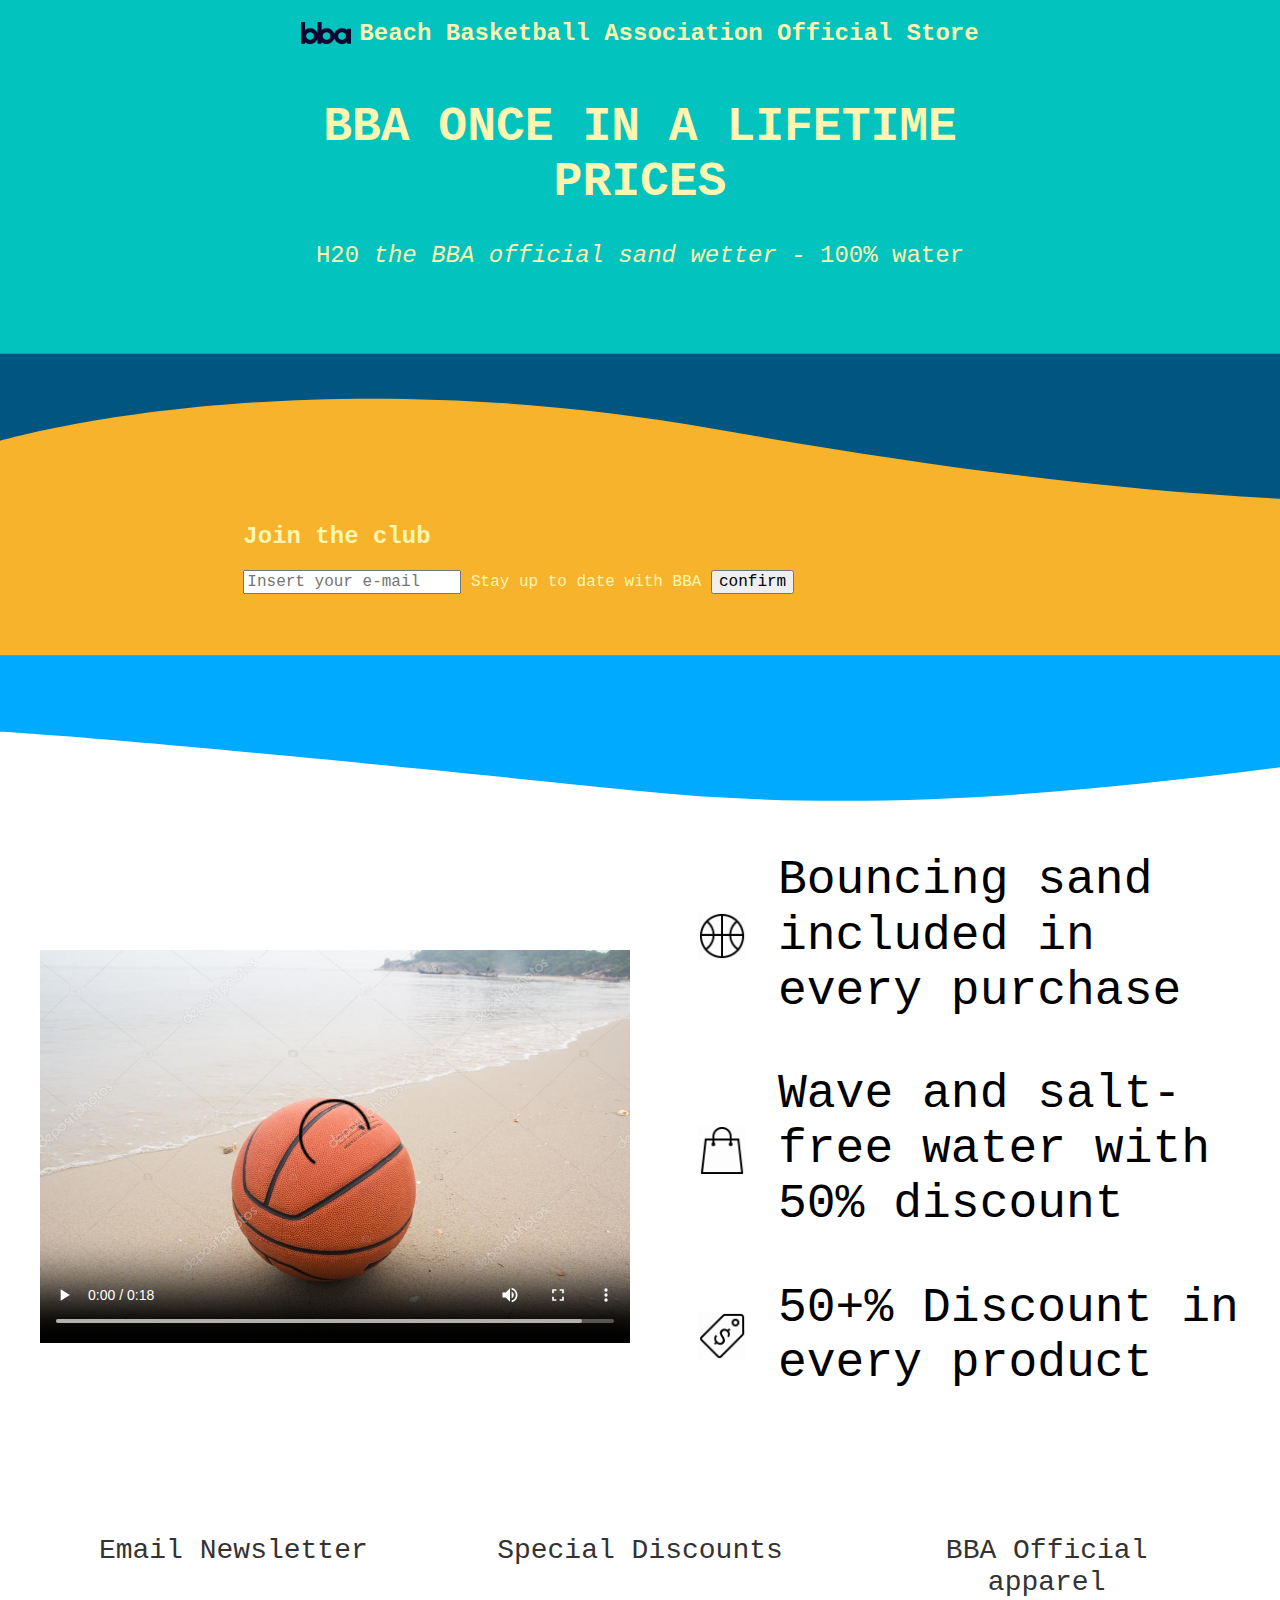
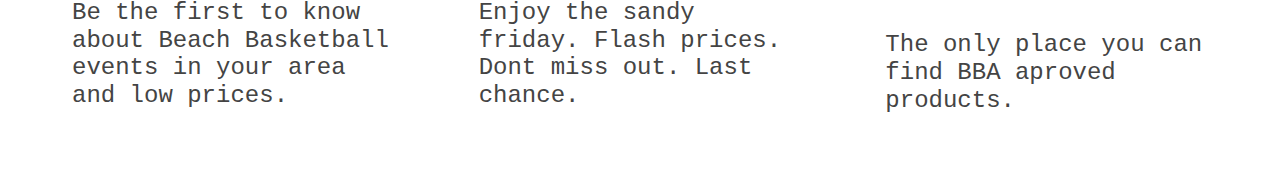
<file: index.html>
<!DOCTYPE html>
<html lang="en">
  <head>
    <meta charset="UTF-8" />
    <meta name="viewport" content="width=device-width, initial-scale=1.0" />
    <meta http-equiv="X-UA-Compatible" content="ie=edge" />
    <link href="normalize.css" rel="stylesheet" />
    <link href="styles.css" rel="stylesheet" />
    <title>BBA STORE</title>
  </head>
  <body>
    <header>
      <div class="dark-header grid">
        <div class="content">
          <div class="brand-row">
            <img class="logo" alt="logo" src="images/logo.png" />
            <h2 class="brand-name">
              Beach Basketball Association Official Store
            </h2>
          </div>
          <h1 class="title">BBA ONCE IN A LIFETIME PRICES</h1>
          <h3 class="sub-title">
            H20
            <em>the BBA official sand wetter -</em>
            100% water
          </h3>
        </div>
      </div>
      <div class="dark-header-divider"></div>
      <div class="light-header grid">
        <div class="content">
          <form id="cadastro" class="formulario">
            <div class="cad">
              <div>
                <h2>Join the club</h2>
              </div>
            </div>

            <label for="email"></label>
            <input
              type="email"
              name="email"
              id="email"
              class="input"
              placeholder="Insert your e-mail"
              required
            />

          
              Stay up to date with BBA</label
            >
            <input type="submit" name="enviar" ; value="confirm" />
          </form>
        </div>
      </div>
      <div class="light-header-divider"></div>
    </header>
    <main>
      <section class="grid grid-video">
        <video poster="thumbnail.jpg" controls>
          <source src="video.mp4" type="video/mp4" />
        </video>
        <div class="benefits-section">
          <div class="benefit">
            <img src="images/basketball.gif" alt="basketball icon" />
            Bouncing sand included in every purchase
          </div>
          <div class="benefit">
            <img src="images/shopping-bag.gif" alt="shopping bag icon" />
            Wave and salt-free water with 50% discount
          </div>
          <div class="benefit">
            <img src="images/discount.gif" alt="discount icon" />
            50+% Discount in every product
          </div>
        </div>
      </section>
      <section class="grid grid-benefit-detail">
        <div class="benefit-detail">
          <div class="benefit-detail-title">Email Newsletter</div>
          <div class="benefit-detail-text">
            Be the first to know about Beach Basketball events in your area and
            low prices.
          </div>
        </div>
        <div class="benefit-detail">
          <div class="benefit-detail-title">Special Discounts</div>
          <div class="benefit-detail-text">
            Enjoy the sandy friday. Flash prices.
            <strong>Dont miss out.</strong>
            Last chance.
          </div>
        </div>
        <div class="benefit-detail">
          <div class="benefit-detail-title">BBA Official apparel</div>
          <div class="benefit-detail-text">
            The only place you can find BBA aproved products.
          </div>
        </div>
      </section>
    </main>
  </body>
</html>
</file>
<file: styles.css>
@font-face {
  font-family: Verdana, Geneva, Tahoma, sans-serif;
  font-weight: bold;
  font-style: normal;
}

@font-face {
  font-family: Impact, Haettenschweiler, "Arial Narrow Bold", sans-serif;
  font-weight: 300;
  font-style: normal;
}

@font-face {
  font-family: "Angular";
  font-weight: normal;
  font-style: normal;
}

body {
  margin: 0 auto;
  font-family: "Courier New", Courier, monospace, sans-serif;
  padding-bottom: 50px;
}

.grid {
  display: grid;
  grid-template-columns: repeat(6, 1fr);
  gap: 20px;
  padding: 0 40px;
  grid-template-areas: ". content content content content .";
}

.grid-video {
  margin-top: 50px;
  align-items: center;
  grid-template-areas: "video video video benefits benefits benefits";
}

.grid-benefit-detail {
  margin-top: 4rem;
}

.grid-video video {
  grid-area: video;
  width: 100%;
  max-width: 900px;
}

.content {
  grid-area: content;
  max-width: 1000px;
  width: 100%;
  margin-bottom: 4rem;
}

.dark-header {
  background-color: #02c3bd;
  color: #fcf6b1;
  position: relative;
  z-index: 1;
}

.light-header {
  color: #fcf6b1;
  background-color: #f7b32b;
  padding-top: 500px;
  margin-top: -500px;
}

.brand-row {
  display: flex;
  justify-content: center;
  align-items: center;
}

.logo {
  width: 50px;
  margin-right: 0.5rem;
}

.title {
  font-size: 3rem;
  text-align: center;
}

.sub-title {
  font-size: 1.5rem;
  text-align: center;
  font-weight: normal;
}

.dark-header-divider {
  background-image: url("images/dark-background.svg");
  height: 150px;
  margin-top: -5px;
  background-position: bottom left;
  background-size: cover;
  position: relative;
  z-index: 1;
}

.light-header-divider {
  background-image: url("images/light-background.svg");
  height: 150px;
  margin-top: -5px;
  background-position: bottom left;
  background-size: cover;
}

.email-form {
  display: flex;
  justify-content: center;
  margin-top: 4rem;
  margin-bottom: 1rem;
  font-size: 1.75rem;
}

.email-form input {
  background-color: #f6fcb1;
  color: #005681;
  border: 2px solid black;
  border-radius: 0.5em;
  padding: 0.5em 1em;
  margin-right: 1em;
  outline: none;
  flex-grow: 1;
}

.email-form input:focus {
  background-color: #dcf3ff;
}

.email-form button {
  color: #fcf6b1;
  background-color: #111;
  border: 2px solid #fcf6b1;
  border-radius: 0.5em;
  padding: 0.5em 1em;
  max-width: 250px;
  cursor: pointer;
}

.email-form button:hover,
.email-form button:focus {
  background-color: #333;
}

.benefits-section {
  grid-area: benefits;
  margin-left: 3rem;
  justify-self: flex-start;
}

.benefit {
  display: flex;
  align-items: center;
  font-size: 3rem;
  margin-bottom: 3rem;
}

.benefit img {
  height: 3rem;
  margin-right: 2rem;
}

.benefit-detail {
  grid-column: span 2;
  margin: 2rem;
}

.benefit-detail-title {
  text-align: center;
  font-size: 1.75rem;
  color: #333;
  margin-bottom: 2rem;
}

.benefit-detail-text {
  font-size: 1.5rem;
  color: #444;
  font-weight: lighter;
}

@media (max-width: 1200px) {
  .grid {
    grid-template-columns: 1fr;
    grid-template-areas: "content";
  }

  .grid-video {
    grid-template-columns: 1fr;
    grid-template-areas: "video" "benefits";
  }

  .grid-video video {
    justify-self: center;
  }

  .grid-benefit-detail {
    grid-template-columns: repeat(6, 1fr);
  }

  .benefits-section {
    margin-top: 2rem;
    margin-left: 0;
    justify-self: center;
  }
}

@media (max-width: 1000px) {
  .grid-benefit-detail {
    grid-template-columns: 1fr;
  }
}

@media (max-width: 800px) {
  .email-form {
    flex-direction: column;
  }

  .email-form button {
    max-width: initial;
    width: 100%;
  }

  .email-form input {
    margin-right: 0;
    margin-bottom: 10px;
    max-width: 100%;
  }

  .benefit {
    font-size: 2rem;
  }

  .benefit img {
    height: 2rem;
    margin-right: 1rem;
  }
}

@media (max-width: 500px) {
  .brand-name {
    display: none;
  }

  .logo {
    margin-top: 1rem;
  }

  .email-form {
    margin: 0;
    font-size: 1.25rem;
  }

  .benefit {
    font-size: 1.25rem;
  }

  .benefit img {
    height: 1.25rem;
    margin-right: 0.5rem;
  }

  .benefit-detail-title {
    font-size: 1.25rem;
  }

  .benefit-detail-text {
    font-size: 1.15rem;
  }

  .benefit-detail {
    margin: 1rem;
  }

  .grid-benefit-detail {
    margin-top: 1rem;
  }
}
</file>
